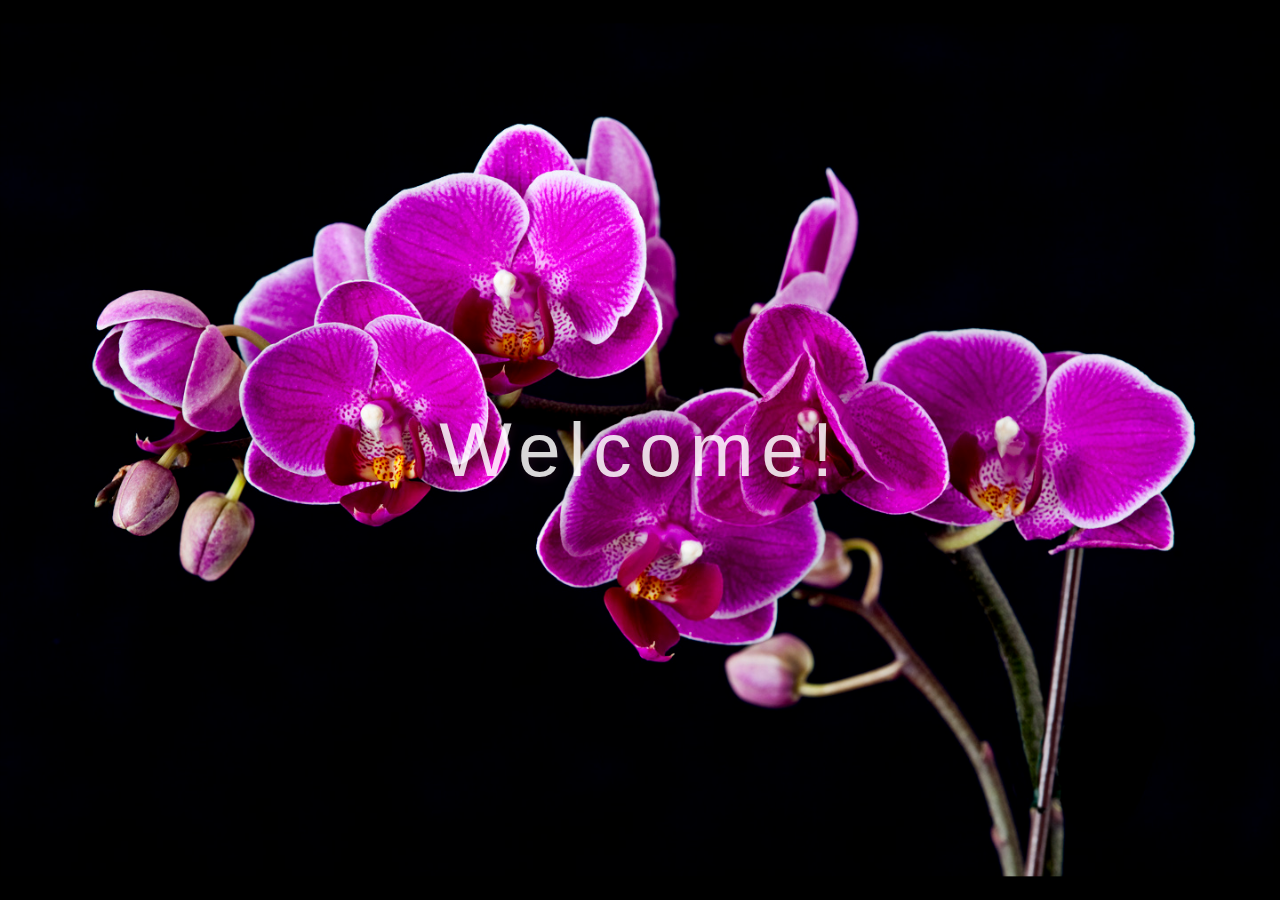
<file: index.html>
<!-- HOMEPAGE -->
<!DOCTYPE html>
<html lang="en">
    <head>
        <meta charset="UTF-8">
        <meta name="description" content="Personal website: Index of personal project's by Fiona Impert & a brief introduction to her">
        <meta name="author" content="Fiona Impert">
        <meta name="viewport" content="width=device-width, initial-scale=1.0" >
        <link rel="stylesheet" href="CSS/style.css"> 
        <title> Welcome! </title>

        
    </head>

    <body>
    
        <main>
            <div class="introScreen">
            <a href="aboutMe.html">
                <img src="Files/Flower 40.jpg" alt="A REALLY Pretty Flower" class="fullscreenImage">
                <p class="introText">Welcome!</p>
              </a>
          </div>

            
<!-- 
             <p> I am Fiona Impert</p> -->
            

        </main>    

        <script>
  // Wait 5 seconds (5000 ms) and then go to aboutMe.html
  setTimeout(function() {
    window.location.href = "aboutMe.html";
  }, 10000);
</script>
      
    </body>
</html>
</file>
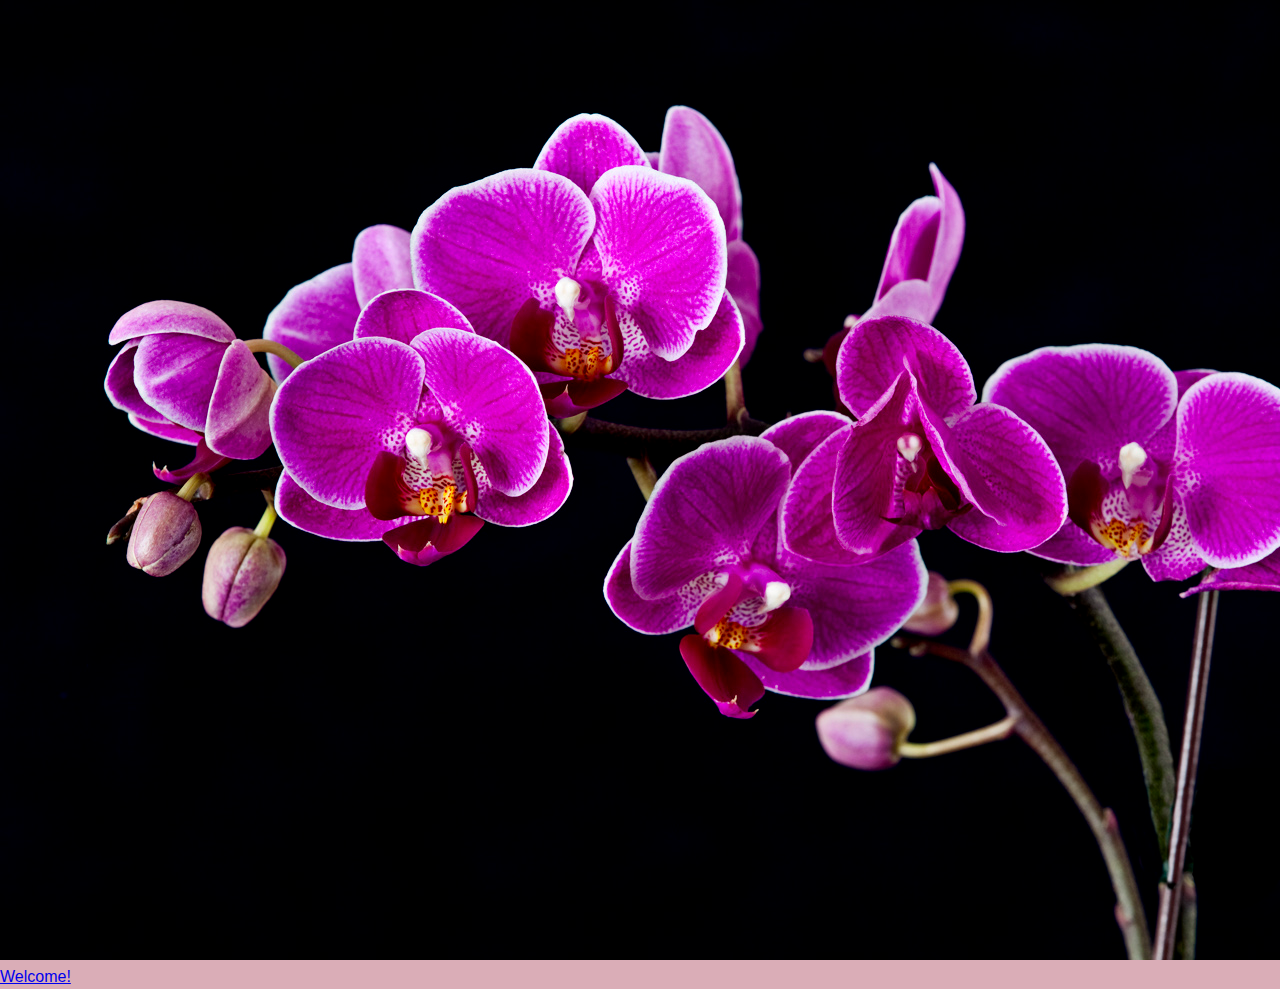
<file: docs/index.html>
<!-- HOMEPAGE -->
<!DOCTYPE html>
<html lang="en">
    <!--  TODO: To Do List for Coding
     - make website functional through footer 
     - find a fun little background / work out images
        - figure out the border :)
     - figure out spacing and coloring
     - fix that table
     - create a personal section of my web-page that's cybersecure <3 (ish) for my own use
     -->
    <head>
        <meta charset="UTF-8">
        <meta name="description" content="Personal website: Index of personal project's by Fiona Impert & a brief introduction to her">
        <meta name="author" content="Fiona Impert">
        <meta name="viewport" content="width=device-width, initial-scale=1.0" >
        <link rel="stylesheet" href="CSS/style.css"> 
        <title> Welcome! </title>

        
    </head>

    <body>
        <!--
        <header>
            <ul>
                <li> <a href="index.html">  Homepage </h2> </a> </li>
                <li> <a href="aboutMe.html"> About Me </a> </li>
                <li> <a href="projectIndex.html"> Project Index </a> </li>
                <li> <a href="resources.html"> Personal Resources </a> </li>
            </ul>
            </header> -->
        <main>
            <div class="introScreen">
  <a href="aboutMe.html">
    <img src="Files/Flower 40.jpg" alt="A REALLY Pretty Flower" class="fullscreenImage">
    <p class="introText">Welcome!</p>
  </a>
</div>

            
<!-- 
             <p> I am Fiona Impert</p> -->
            

        </main>    

        <script>
  // Wait 5 seconds (5000 ms) and then go to aboutMe.html
  setTimeout(function() {
    window.location.href = "aboutMe.html";
  }, 10000);
</script>
      
    </body>
</html>
</file>
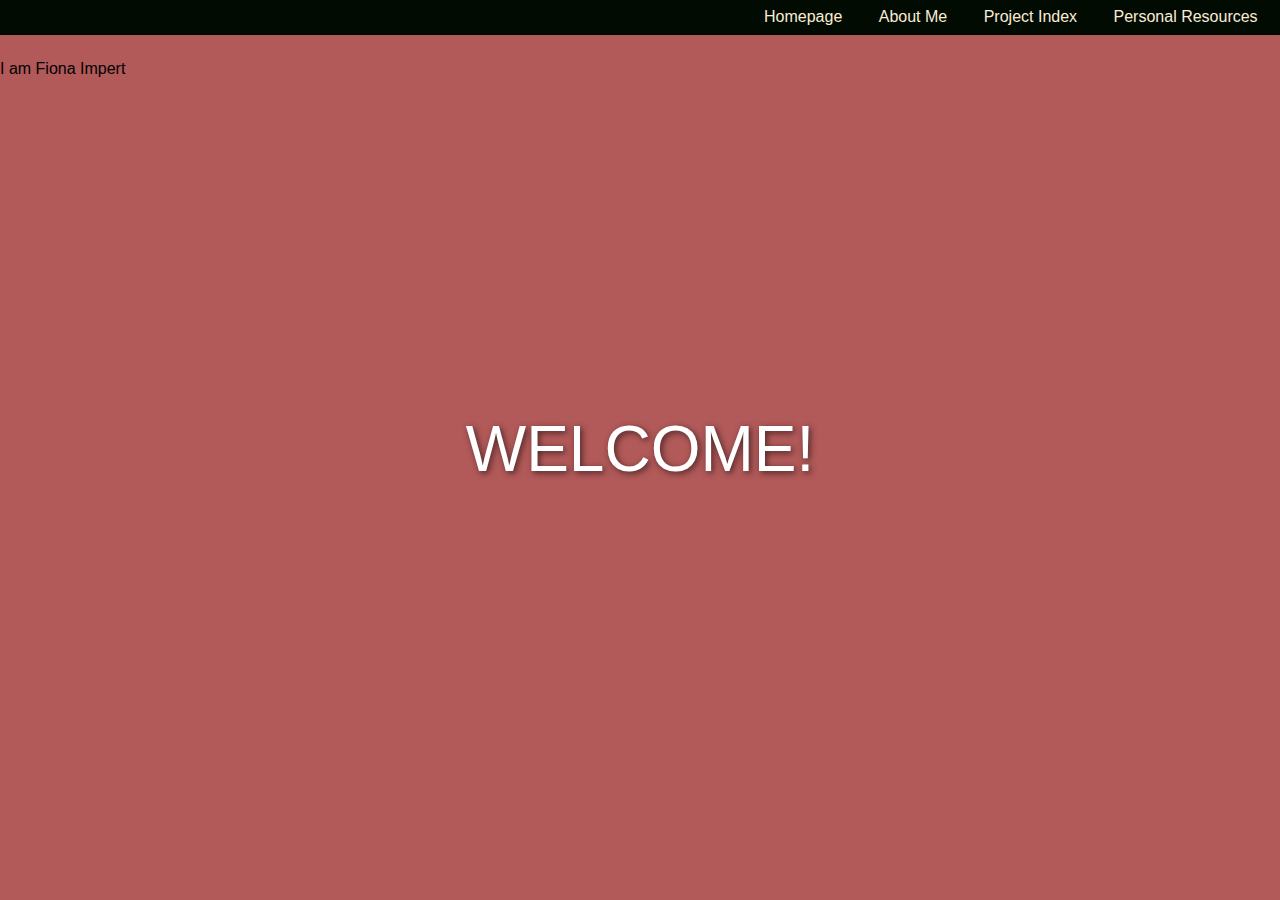
<file: FI_website/index.html>
<!-- HOMEPAGE -->
<!DOCTYPE html>
<html lang="en">
    <!--  TODO: To Do List for Coding
     - make website functional through footer 
     - find a fun little background / work out images
        - figure out the border :)
     - figure out spacing and coloring
     - fix that table
     - create a personal section of my web-page that's cybersecure <3 (ish) for my own use
     -->
    <head>
        <meta charset="UTF-8">
        <meta name="description" content="Personal website: Index of personal project's by Fiona Impert & a brief introduction to her">
        <meta name="author" content="Fiona Impert">
        <meta name="viewport" content="width=device-width, initial-scale=1.0" >
        <link rel="stylesheet" href="CSS/style.css"> 
        <title> FI's Blog </title>
    </head>

    <body>
        <header>
            <ul>
                <li> <a href="index.html">  Homepage </h2> </a> </li>
                <li> <a href="aboutMe.html"> About Me </a> </li>
                <li> <a href="projectIndex.html"> Project Index </a> </li>
                <li> <a href="resources.html"> Personal Resources </a> </li>
            </ul>
            </header>
        <main>
            <div>
                <p class="introText nowrap"> Welcome!</p>
                <br>
                <p> I am Fiona Impert</p>
            </div>

        </main>    
        <footer>

        </footer>

    </body>
</html>
</file>
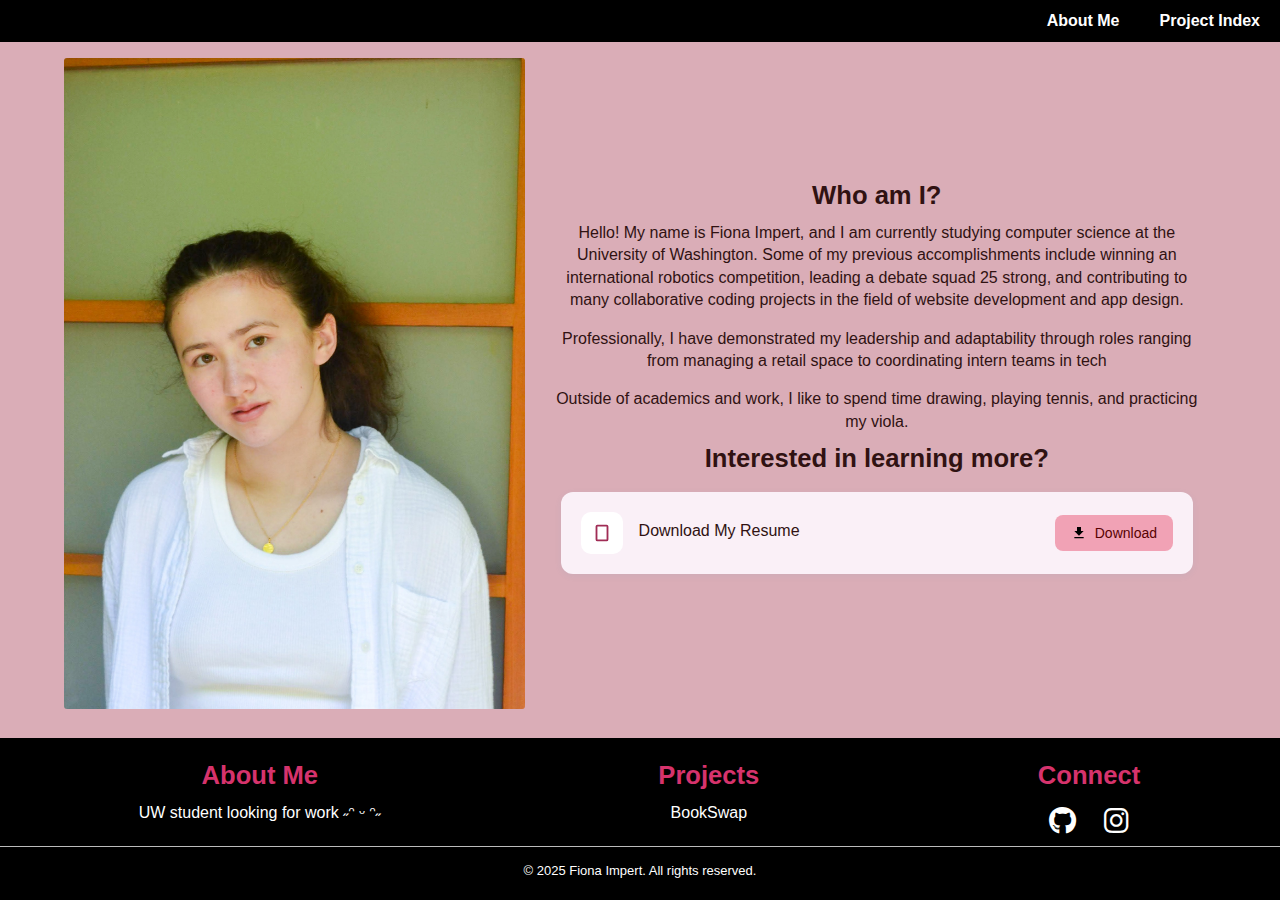
<file: aboutMe.html>
<!DOCTYPE html>
<html lang="en">
<head>
    <meta charset="UTF-8">
    <meta name="viewport" content="width=device-width, initial-scale=1.0">
    <link rel="stylesheet" href="https://cdnjs.cloudflare.com/ajax/libs/font-awesome/6.5.0/css/all.min.css">
    <link rel="stylesheet" href="CSS/style.css">
    <title> About Me! </title>
</head>
<body>
    <!-- Header -->
    <header class="site-header">
        <ul class="header-nav">
            <li><a href="aboutMe.html">About Me</a></li>
            <li><a href="projectIndex.html">Project Index</a></li>
        </ul>
    </header>

    <main>
        <article>
            <section>
                   <div class="float"> <img src="Files/Headshot.JPG" alt="this is what I look like">
                    <div class="text-content"> 
                      <!-- <div class="image textLeft"> test </div>  -->
                        <h3> Who am I?</h3>
                        <p> Hello! My name is Fiona Impert, and I am currently studying computer science at the University of Washington. Some of my previous accomplishments include winning an international robotics competition, leading a debate squad 25 strong, and contributing to many collaborative coding projects in the field of website development and app design. </p>
                        <p> Professionally, I have demonstrated my leadership and adaptability through roles ranging from managing a retail space to coordinating intern teams in tech </p>   
                        <p> Outside of academics and work, I like to spend time drawing, playing tennis, and practicing my viola. </p>
                        <h3> Interested in learning more? </h3>
                        
                                
                        <!-- adapted from #3 - Modern Download Button - https://www.subframe.com/tips/css-download-button-examples -->
                       <div class="material-item">
                                <div class="material-info">
                                    <div class="material-icon">
                                        <svg xmlns="http://www.w3.org/2000/svg" viewBox="0 0 24 24">
                                            <path d="M17,19H7V5H17M17,3H7A2,2 0 0,0 5,5V19A2,2 0 0,0 7,21H17A2,2 0 0,0 19,19V5A2,2 0 0,0 17,3Z"/>
                                        </svg>
                                    </div>
                                    <div class="material-details">
                                        <h3>Download My Resume </h3>
                                    </div>
                                </div>
                                  <button class="download-btn" data-file="Files/Resume_Tech.docx" data-download="Fiona_Resume.docx">
                                    <svg class="download-icon" xmlns="http://www.w3.org/2000/svg" viewBox="0 0 24 24">
                                        <path d="M5,20H19V18H5M19,9H15V3H9V9H5L12,16L19,9Z"/>
                                    </svg>
                                    <svg class="checkmark" xmlns="http://www.w3.org/2000/svg" viewBox="0 0 24 24">
                                        <path d="M21,7L9,19L3.5,13.5L4.91,12.09L9,16.17L19.59,5.59L21,7Z"/>
                                    </svg>
                                    <span>Download</span>
                                </button>

                            </div>
                
                        <div class="notification">
                            <svg xmlns="http://www.w3.org/2000/svg" viewBox="0 0 24 24">
                                <path d="M21,7L9,19L3.5,13.5L4.91,12.09L9,16.17L19.59,5.59L21,7Z"/>
                            </svg>
                            <span class="notification-text">Resume downloaded successfully</span>
                        </div>
                         <!-- adapted from #3 - Modern Download Button - https://www.subframe.com/tips/css-download-button-examples -->
                        
            </section>
        </article>
    </main>
        <button id="back-to-top" title="Back to Top">&#8679;</button>

    
    <script>
      document.querySelectorAll(".download-btn").forEach(btn => {
          btn.addEventListener("click", function() {
              // Animate button
              this.classList.add("success");
              
              // Trigger download
              const file = this.dataset.file;
              const downloadName = this.dataset.download;
              const link = document.createElement("a");
              link.href = file;
              link.download = downloadName;
              document.body.appendChild(link);
              link.click();
              document.body.removeChild(link);
              
              // Show notification
              const notification = document.querySelector(".notification");
              const notificationText = document.querySelector(".notification-text");
              notificationText.textContent = "Resume downloaded successfully";
              notification.classList.add("show");

              // Reset button
              setTimeout(() => this.classList.remove("success"), 2000);
              setTimeout(() => notification.classList.remove("show"), 3000);
          });
      });



        document.addEventListener("DOMContentLoaded", () => {
        const button = document.getElementById("back-to-top");

        // Show button after scrolling
        window.addEventListener("scroll", () => {
        if (window.scrollY > 200) {
            button.style.display = "flex";
        } else {
            button.style.display = "none";
        }
        });

        // Scroll to top
        button.addEventListener("click", () => {
            window.scrollTo({ top: 0, behavior: "smooth" });
         });
        });
    </script>

<footer class="site-footer">
  <div class="footer-desktop">
    <div class="about-section">
      <h3>About Me</h3>
      <p> UW student looking for work ˶ᵔ ᵕ ᵔ˶ </p>
    </div>

    <div class="projects-section">
      <h3>Projects</h3>
        <ul>
            <li> <a href="https://github.com/Eesha-Jain/book-swap"> BookSwap </a></li>
        </ul>

    </div>

    <div class="connect-section">
      <h3>Connect</h3>
      <div class="social-icons">
        <a href="https://github.com/fimpert" target="_blank" aria-label="GitHub">
          <i class="fab fa-github"></i>
        </a>
        <a href="https://instagram.com/fionaimpert" target="_blank" aria-label="Instagram">
          <i class="fab fa-instagram"></i>
        </a>
      <!--    <a href="https://linkedin.com/in/yourusername" target="_blank" aria-label="LinkedIn">
          <i class="fab fa-linkedin"></i> -->
        </a>
      </div>
    </div>
  </div>

  <!-- Mobile-only footer -->
  <div class="footer-mobile">
    <div class="connect-section">
      <h3>Connect</h3>
      <div class="social-icons">
        <a href="https://github.com/fimpert" target="_blank" aria-label="GitHub">
          <i class="fab fa-github"></i>
        </a>
        <a href="https://instagram.com/fionaimpert" target="_blank" aria-label="Instagram">
          <i class="fab fa-instagram"></i>
        </a>
    <!--   <a href="https://linkedin.com/in/yourusername" target="_blank" aria-label="LinkedIn">
          <i class="fab fa-linkedin"></i> -->
        </a>
      </div>
    </div>
  </div>

  <div class="footer-bottom">
    <p>&copy; 2025 Fiona Impert. All rights reserved.</p>
  </div>
</footer>

</body>
</html>
</file>
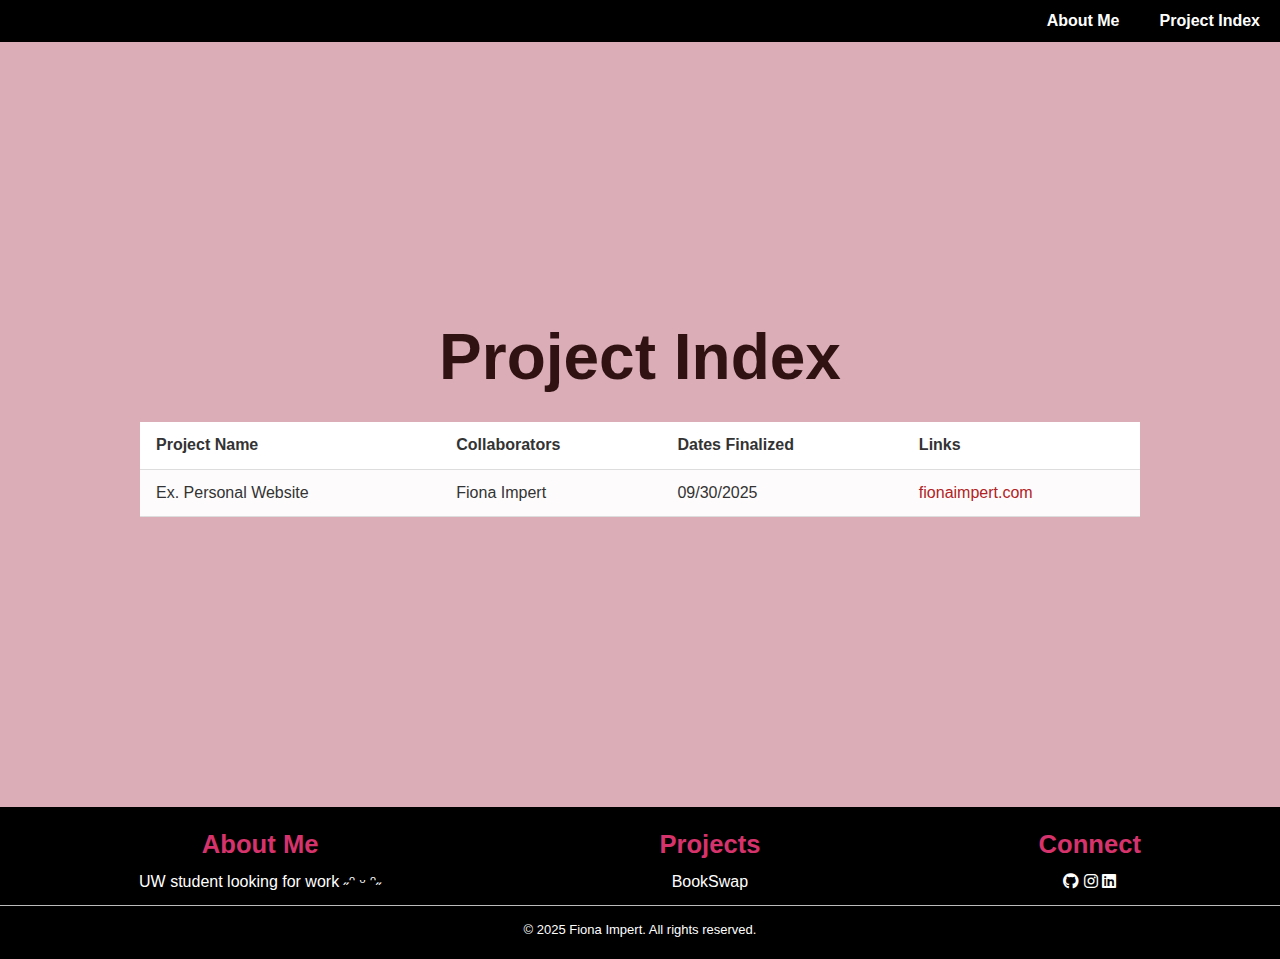
<file: projectIndex.html>
<!DOCTYPE html>
<html lang="en">
<head>
    <meta charset="UTF-8">
    <meta name="viewport" content="width=device-width, initial-scale=1.0">
    <link rel="stylesheet" href="https://cdnjs.cloudflare.com/ajax/libs/font-awesome/6.5.0/css/all.min.css">
    <link rel="stylesheet" href="CSS/style.css">
    <title> Project Index </title>
</head>
<body>
     <!-- Header -->
    <header class="site-header">
        <ul class="header-nav">
            <li><a href="aboutMe.html">About Me</a></li>
            <li><a href="projectIndex.html">Project Index</a></li>
        </ul>
    </header>


    <main class="project-index flex-center padding-lg">
        <table>
            <caption class="text-center"><h2>Project Index</h2></caption>
            <thead> 
                <tr>
                    <th>Project Name</th>
                    <th>Collaborators</th>
                    <th>Dates Finalized</th>
                    <th>Links</th>
                </tr>
            </thead>
            <tbody>
                <tr>
                    <td> Ex. Personal Website</td>
                    <td>Fiona Impert</td>
                    <td>09/30/2025</td>
                    <td><a href="index.html" target="_blank"> fionaimpert.com </a></td>
                </tr>
            </tbody>
        </table>
    </main>
         <button id="back-to-top" title="Back to Top">&#8679;</button>

    <script>
    document.addEventListener("DOMContentLoaded", () => {
      const button = document.getElementById("back-to-top");

      // show/hide button on scroll
      window.addEventListener("scroll", () => {
        if (window.scrollY > 20) {
          button.style.display = "flex";  
        } else {
          button.style.display = "none";  
        }
      });

      button.addEventListener("click", () => {
        window.scrollTo({ top: 0, behavior: "smooth" });
      });
    });
    </script>


    <footer class="site-footer">
        <div class="footer-desktop">
            <div class="about-section">
            <h3>About Me</h3>
            <p> UW student looking for work ˶ᵔ ᵕ ᵔ˶ </p>
            </div>

            <div class="projects-section">
            <h3>Projects</h3>
                <ul>
                    <li> <a href="https://github.com/Eesha-Jain/book-swap"> BookSwap </a></li>
                </ul>

            </div>

            <div class="connect-section">
            <h3>Connect</h3>
            <div cslass="social-icons">
                <a href="https://github.com/fimpert" target="_blank" aria-label="GitHub">
                <i class="fab fa-github"></i>
                </a>
                <a href="https://instagram.com/fionaimpert" target="_blank" aria-label="Instagram">
                <i class="fab fa-instagram"></i>
                </a>
                <a href="https://www.linkedin.com/in/fiona-impert-651074389/" target="_blank" aria-label="LinkedIn">
                <i class="fab fa-linkedin"></i>
                </a>
            </div>
            </div>
        </div>

        <!-- Mobile-only footer -->
        <div class="footer-mobile">
            <div class="connect-section">
            <h3>Connect</h3>
            <div class="social-icons">
                <a href="https://github.com/fimpert" target="_blank" aria-label="GitHub">
                <i class="fab fa-github"></i>
                </a>
                <a href="https://instagram.com/fionaimpert" target="_blank" aria-label="Instagram">
                <i class="fab fa-instagram"></i>
                </a>
                <a href="https://www.linkedin.com/in/fiona-impert-651074389/" target="_blank" aria-label="LinkedIn">
                <i class="fab fa-linkedin"></i>
                </a>
            </div>
            </div>
        </div>

        <div class="footer-bottom">
            <p>&copy; 2025 Fiona Impert. All rights reserved.</p>
        </div>
    </footer>

</body>
</html>
</file>
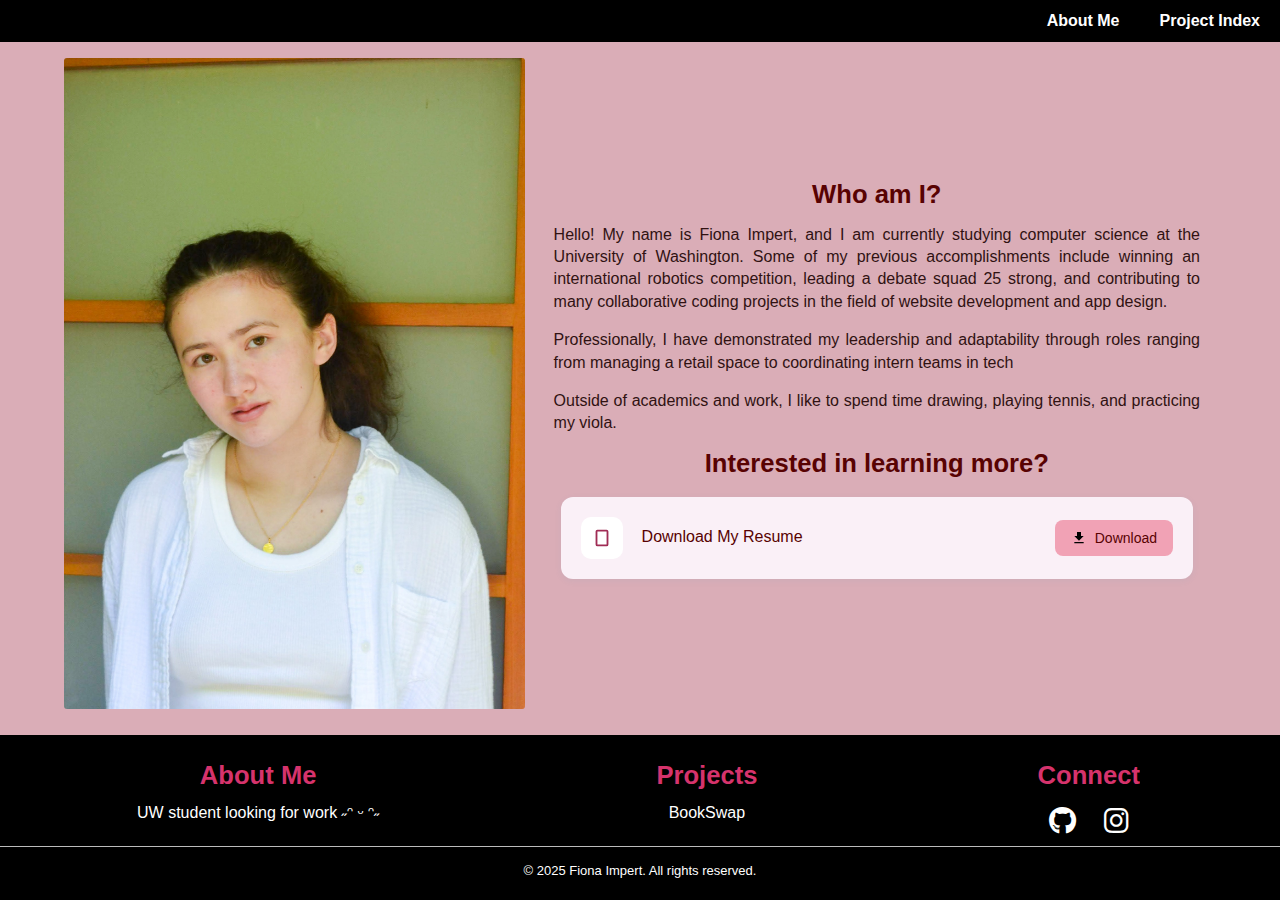
<file: docs/aboutMe.html>
<!DOCTYPE html>
<html lang="en">
<head>
    <meta charset="UTF-8">
    <meta name="viewport" content="width=device-width, initial-scale=1.0">
    <link rel="stylesheet" href="https://cdnjs.cloudflare.com/ajax/libs/font-awesome/6.5.0/css/all.min.css">
    <link rel="stylesheet" href="CSS/style.css">
    <title> About Me! </title>
</head>
<body>
    <!-- Header -->
    <header class="site-header">
        <ul class="header-nav">
            <li><a href="aboutMe.html">About Me</a></li>
            <li><a href="projectIndex.html">Project Index</a></li>
        </ul>
    </header>

    <main>
        <article>
            <section>
                   <div class="float"> <img src="Files/Headshot.JPG" alt="this is what I look like"> </image>
                    <div class="text-content"> 
                      <!-- <div class="image textLeft"> test </div>  -->
                        <h3> Who am I?</h3>
                        <p> Hello! My name is Fiona Impert, and I am currently studying computer science at the University of Washington. Some of my previous accomplishments include winning an international robotics competition, leading a debate squad 25 strong, and contributing to many collaborative coding projects in the field of website development and app design. </p>
                        <p> Professionally, I have demonstrated my leadership and adaptability through roles ranging from managing a retail space to coordinating intern teams in tech </p>   
                        <p> Outside of academics and work, I like to spend time drawing, playing tennis, and practicing my viola. </p>
                        <h3> Interested in learning more? </h3>
                        
                                
                        <!-- adapted from #3 - Modern Download Button - https://www.subframe.com/tips/css-download-button-examples -->
                       <div class="material-item">
                                <div class="material-info">
                                    <div class="material-icon">
                                        <svg xmlns="http://www.w3.org/2000/svg" viewBox="0 0 24 24">
                                            <path d="M17,19H7V5H17M17,3H7A2,2 0 0,0 5,5V19A2,2 0 0,0 7,21H17A2,2 0 0,0 19,19V5A2,2 0 0,0 17,3Z"/>
                                        </svg>
                                    </div>
                                    <div class="material-details">
                                        <h3>Download My Resume </h3>
                                    </div>
                                </div>
                                  <button class="download-btn" data-file="Files/Resume_Tech.docx" data-download="Fiona_Resume.docx">
                                    <svg class="download-icon" xmlns="http://www.w3.org/2000/svg" viewBox="0 0 24 24">
                                        <path d="M5,20H19V18H5M19,9H15V3H9V9H5L12,16L19,9Z"/>
                                    </svg>
                                    <svg class="checkmark" xmlns="http://www.w3.org/2000/svg" viewBox="0 0 24 24">
                                        <path d="M21,7L9,19L3.5,13.5L4.91,12.09L9,16.17L19.59,5.59L21,7Z"/>
                                    </svg>
                                    <span>Download</span>
                                </button>

                            </div>
                
                        <div class="notification">
                            <svg xmlns="http://www.w3.org/2000/svg" viewBox="0 0 24 24">
                                <path d="M21,7L9,19L3.5,13.5L4.91,12.09L9,16.17L19.59,5.59L21,7Z"/>
                            </svg>
                            <span class="notification-text">Resume downloaded successfully</span>
                        </div>
                         <!-- adapted from #3 - Modern Download Button - https://www.subframe.com/tips/css-download-button-examples -->
                        
            </section>
        </article>
    </main>

     <button id="back-to-top" title="Back to Top">&#8679;</button>

    
    <script>
      document.querySelectorAll(".download-btn").forEach(btn => {
          btn.addEventListener("click", function() {
              // Animate button
              this.classList.add("success");
              
              // Trigger download
              const file = this.dataset.file;
              const downloadName = this.dataset.download;
              const link = document.createElement("a");
              link.href = file;
              link.download = downloadName;
              document.body.appendChild(link);
              link.click();
              document.body.removeChild(link);
              
              // Show notification
              const notification = document.querySelector(".notification");
              const notificationText = document.querySelector(".notification-text");
              notificationText.textContent = "Resume downloaded successfully";
              notification.classList.add("show");

              // Reset button
              setTimeout(() => this.classList.remove("success"), 2000);
              setTimeout(() => notification.classList.remove("show"), 3000);
          });
      });



        document.addEventListener("DOMContentLoaded", () => {
        const button = document.getElementById("back-to-top");

        // Show button after scrolling
        window.addEventListener("scroll", () => {
        if (window.scrollY > 200) {
            button.style.display = "flex";
        } else {
            button.style.display = "none";
        }
        });

        // Scroll to top
        button.addEventListener("click", () => {
            window.scrollTo({ top: 0, behavior: "smooth" });
         });
        });
    </script>

<footer class="site-footer">
  <div class="footer-desktop">
    <div class="about-section">
      <h3>About Me</h3>
      <p> UW student looking for work ˶ᵔ ᵕ ᵔ˶ </p>
    </div>

    <div class="projects-section">
      <h3>Projects</h3>
        <ul>
            <li> <a href="https://github.com/Eesha-Jain/book-swap"> BookSwap </a></li>
        </ul>

    </div>

    <div class="connect-section">
      <h3>Connect</h3>
      <div class="social-icons">
        <a href="https://github.com/fimpert" target="_blank" aria-label="GitHub">
          <i class="fab fa-github"></i>
        </a>
        <a href="https://instagram.com/fionaimpert" target="_blank" aria-label="Instagram">
          <i class="fab fa-instagram"></i>
        </a>
      <!--    <a href="https://linkedin.com/in/yourusername" target="_blank" aria-label="LinkedIn">
          <i class="fab fa-linkedin"></i> -->
        </a>
      </div>
    </div>
  </div>

  <!-- Mobile-only footer -->
  <div class="footer-mobile">
    <div class="connect-section">
      <h3>Connect</h3>
      <div class="social-icons">
        <a href="https://github.com/fimpert" target="_blank" aria-label="GitHub">
          <i class="fab fa-github"></i>
        </a>
        <a href="https://instagram.com/fionaimpert" target="_blank" aria-label="Instagram">
          <i class="fab fa-instagram"></i>
        </a>
    <!--   <a href="https://linkedin.com/in/yourusername" target="_blank" aria-label="LinkedIn">
          <i class="fab fa-linkedin"></i> -->
        </a>
      </div>
    </div>
  </div>

  <div class="footer-bottom">
    <p>&copy; 2025 Fiona Impert. All rights reserved.</p>
  </div>
</footer>

</body>
</html>
</file>
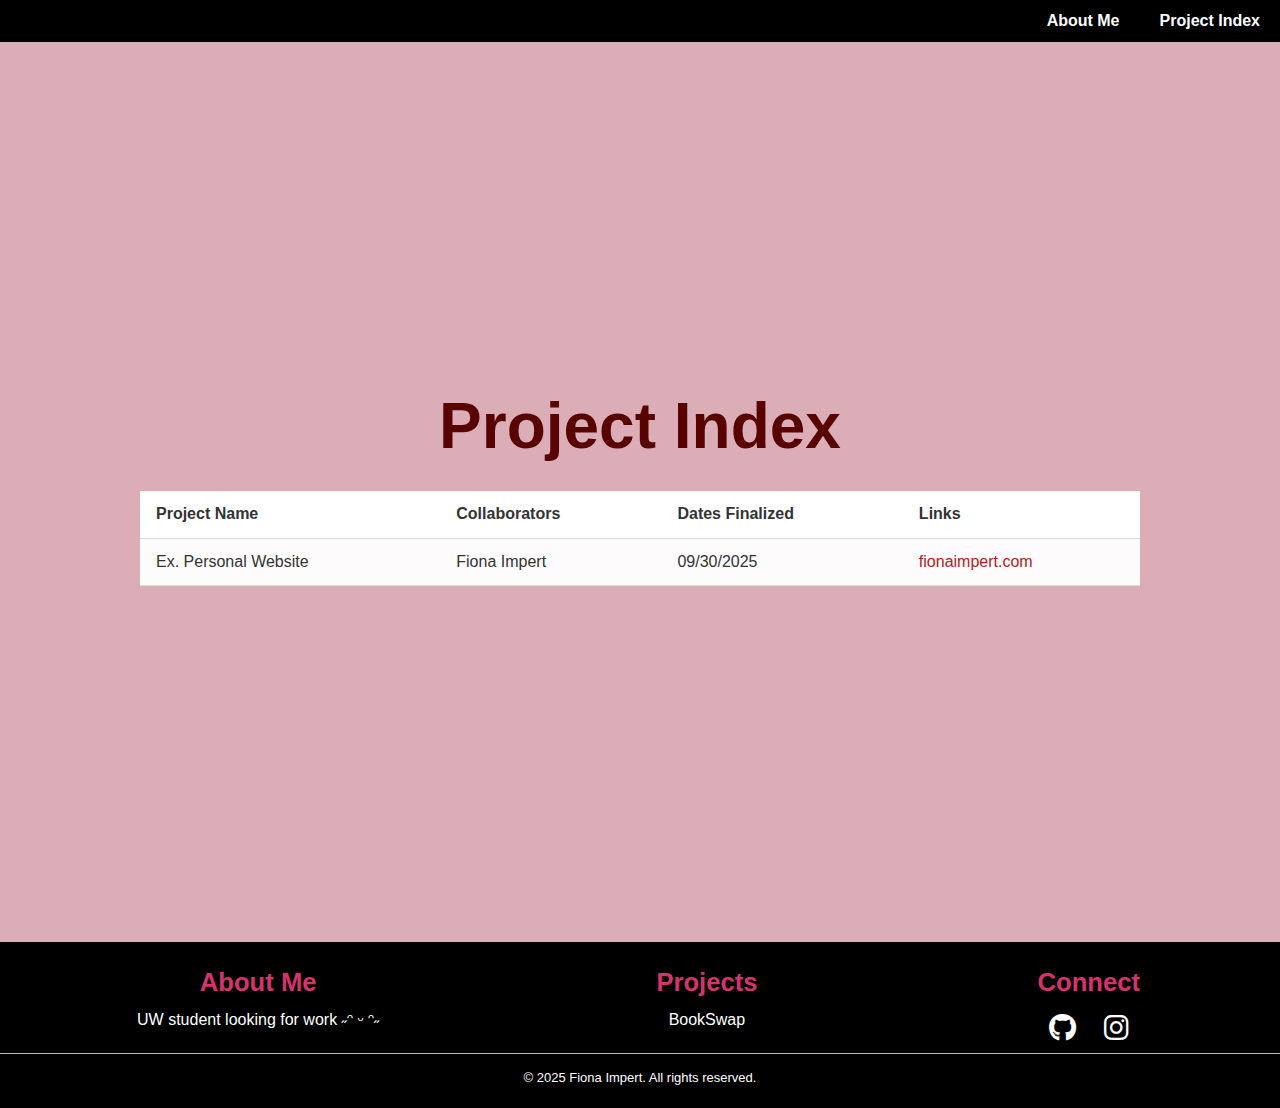
<file: docs/projectIndex.html>
<!DOCTYPE html>
<html lang="en">
<head>
    <meta charset="UTF-8">
    <meta name="viewport" content="width=device-width, initial-scale=1.0">
    <link rel="stylesheet" href="https://cdnjs.cloudflare.com/ajax/libs/font-awesome/6.5.0/css/all.min.css">
    <link rel="stylesheet" href="CSS/style.css">
    <title> Project Index </title>
</head>
<body>
     <!-- Header -->
    <header class="site-header">
        <ul class="header-nav">
            <li><a href="aboutMe.html">About Me</a></li>
            <li><a href="projectIndex.html">Project Index</a></li>
        </ul>
    </header>


    <main class="project-index flex-center padding-lg">
        <table class=" table-responsive">
            <caption class="text-center"><h2>Project Index</h2></caption>
            <thead> 
                <tr>
                    <th>Project Name</th>
                    <th>Collaborators</th>
                    <th>Dates Finalized</th>
                    <th>Links</th>
                </tr>
            </thead>
            <tbody>
                <tr>
                    <td> Ex. Personal Website</td>
                    <td>Fiona Impert</td>
                    <td>09/30/2025</td>
                    <td><a href="index.html" target="_blank"> fionaimpert.com </a></td>
                </tr>
            </tbody>
        </table>
    </main>

    <footer class="site-footer">
        <div class="footer-desktop">
            <div class="about-section">
            <h3>About Me</h3>
            <p> UW student looking for work ˶ᵔ ᵕ ᵔ˶ </p>
            </div>

            <div class="projects-section">
            <h3>Projects</h3>
                <ul>
                    <li> <a href="https://github.com/Eesha-Jain/book-swap"> BookSwap </a></li>
                </ul>

            </div>

            <div class="connect-section">
            <h3>Connect</h3>
            <div class="social-icons">
                <a href="https://github.com/fimpert" target="_blank" aria-label="GitHub">
                <i class="fab fa-github"></i>
                </a>
                <a href="https://instagram.com/fionaimpert" target="_blank" aria-label="Instagram">
                <i class="fab fa-instagram"></i>
                </a>
            <!--    <a href="https://linkedin.com/in/yourusername" target="_blank" aria-label="LinkedIn">
                <i class="fab fa-linkedin"></i> -->
                </a>
            </div>
            </div>
        </div>

        <!-- Mobile-only footer -->
        <div class="footer-mobile">
            <div class="connect-section">
            <h3>Connect</h3>
            <div class="social-icons">
                <a href="https://github.com/fimpert" target="_blank" aria-label="GitHub">
                <i class="fab fa-github"></i>
                </a>
                <a href="https://instagram.com/fionaimpert" target="_blank" aria-label="Instagram">
                <i class="fab fa-instagram"></i>
                </a>
            <!--   <a href="https://linkedin.com/in/yourusername" target="_blank" aria-label="LinkedIn">
                <i class="fab fa-linkedin"></i> -->
                </a>
            </div>
            </div>
        </div>

        <div class="footer-bottom">
            <p>&copy; 2025 Fiona Impert. All rights reserved.</p>
        </div>
    </footer>

</body>
</html>
</file>
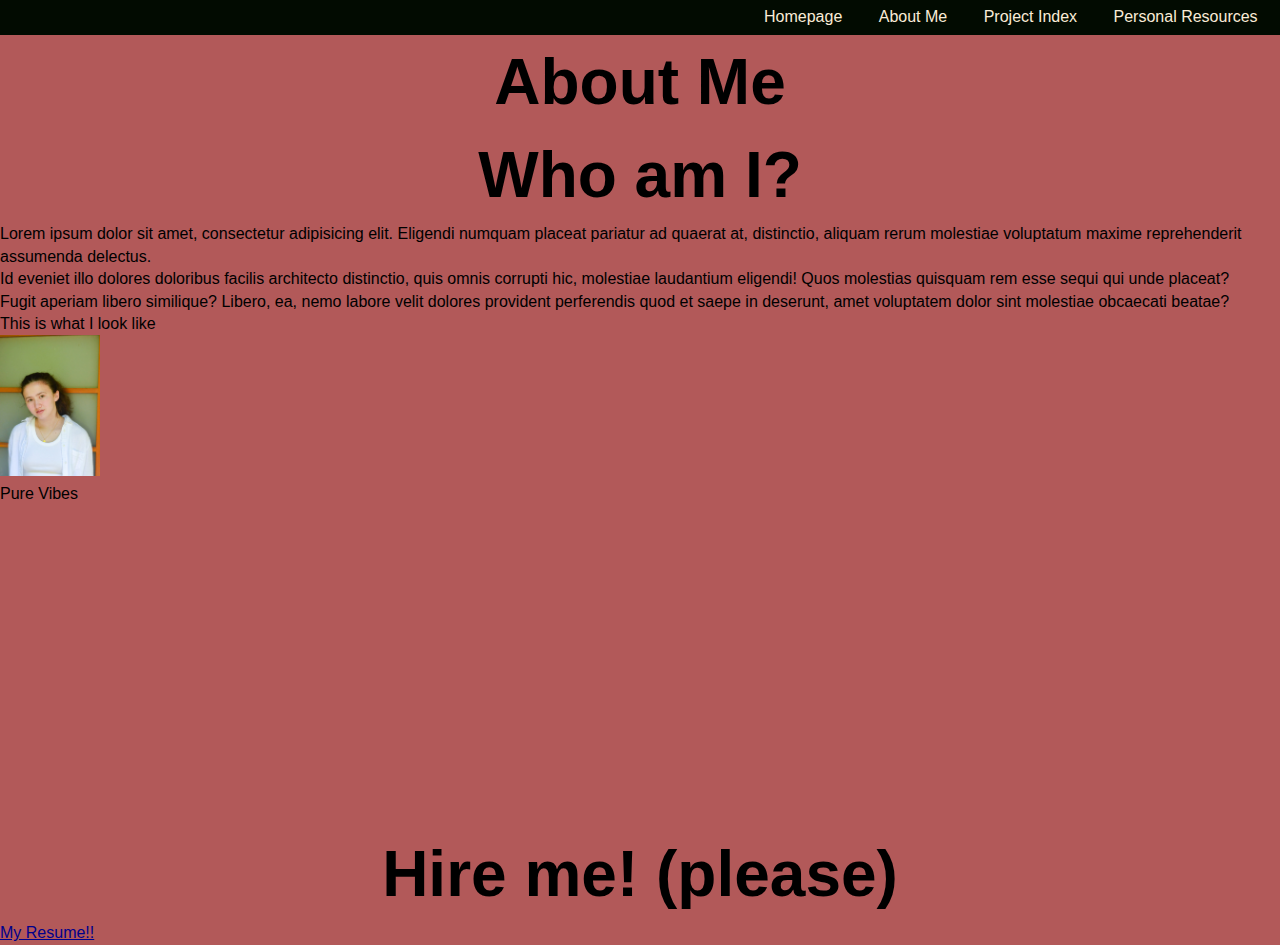
<file: FI_website/aboutMe.html>
<!DOCTYPE html>
<html lang="en">
<head>
    <meta charset="UTF-8">
    <meta name="viewport" content="width=device-width, initial-scale=1.0">
    <link rel="stylesheet" href="CSS/style.css">
    <title> About FI!</title>
</head>
<body>
    <header>
            <ul>
                <li> <a href="index.html">  Homepage </h2> </a> </li>
                <li> <a href="aboutMe.html"> About Me </a> </li>
                <li> <a href="projectIndex.html"> Project Index </a> </li>
                <li> <a href="resources.html"> Personal Resources </a> </li>
            </ul>
            </header>
    <p> <h2> About Me </h2> </p>
        <!-- introductary articles about my life-->
        <article>
            <section>
                <h3> Who am I?</h3>
                    <p>Lorem ipsum dolor sit amet, consectetur adipisicing elit. Eligendi numquam placeat pariatur ad quaerat at, distinctio, aliquam rerum molestiae voluptatum maxime reprehenderit assumenda delectus.</p>
                    <p>Id eveniet illo dolores doloribus facilis architecto distinctio, quis omnis corrupti hic, molestiae laudantium eligendi! Quos molestias quisquam rem esse sequi qui unde placeat?</p>
                    <p>Fugit aperiam libero similique? Libero, ea, nemo labore velit dolores provident perferendis quod et saepe in deserunt, amet voluptatem dolor sint molestiae obcaecati beatae?</p>
                    <p> This is what I look like
                    <div class="image">
                        <a href="https://tse4.mm.bing.net/th/id/OIP.AvUMw0Rf1IVAc3XJXm2sogHaD7?r=0&pid=Api" target="_blank"> 
                            <image src="Files/Headshot.JPG" alt="this is what I look like" width="100"> </image>
                            </a>
                            </p>
                           </section>
                    </div>
                    <p> Pure Vibes <br>
                        <iframe width="560" height="315" src="https://www.youtube.com/embed/YbV1BAp5hdM?si=GWg78n1dmAu5H1E-" title="YouTube video player" frameborder="0" allow="accelerometer; autoplay; clipboard-write; encrypted-media; gyroscope; picture-in-picture; web-share" referrerpolicy="strict-origin-when-cross-origin" allowfullscreen></iframe>
                    </p>
            <section>
                <h3> Hire me! (please) </h3>
                <a href="Files/Resume - Fiona Impert.docx"> My Resume!! </a>
            </section>
        </article>
</body>
</html>
</file>
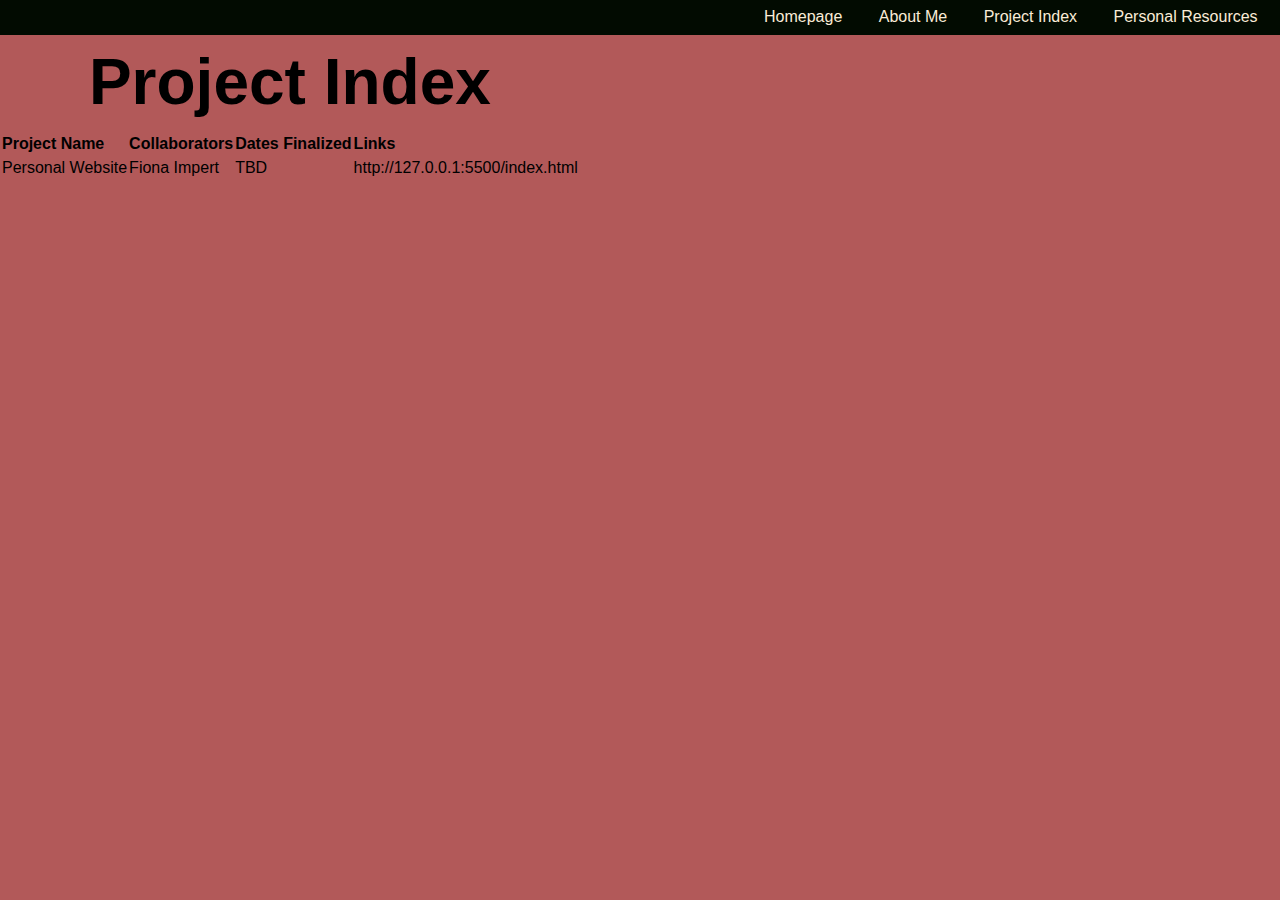
<file: FI_website/projectIndex.html>
<!DOCTYPE html>
<html lang="en">
<head>
    <meta charset="UTF-8">
    <meta name="viewport" content="width=device-width, initial-scale=1.0">
    <link rel="stylesheet" href="CSS/style.css">
    <title> FI's Project Index </title>
</head>
<body>
    <header>
            <ul>
                <li> <a href="index.html">  Homepage </h2> </a> </li>
                <li> <a href="aboutMe.html"> About Me </a> </li>
                <li> <a href="projectIndex.html"> Project Index </a> </li>
                <li> <a href="resources.html"> Personal Resources </a> </li>
            </ul>
            </header>
    <main>
        <table>
            <thead> 
            <caption> <h2> Project Index </h2> </caption>
                <tr>
                    <th> Project Name </th>
                    <th> Collaborators </th>
                    <th> Dates Finalized </th>
                    <th> Links </th>
                  </tr>
            </thead>
            <tbody>
                <tr>
                    <td> Personal Website </td>
                    <td> Fiona Impert </td>
                    <td> TBD </td>
                    <td> http://127.0.0.1:5500/index.html </td>
                </tr>
            </tbody>
        </table>
    </main>
    <footer>

    </footer> 
</body>
</html>
</file>
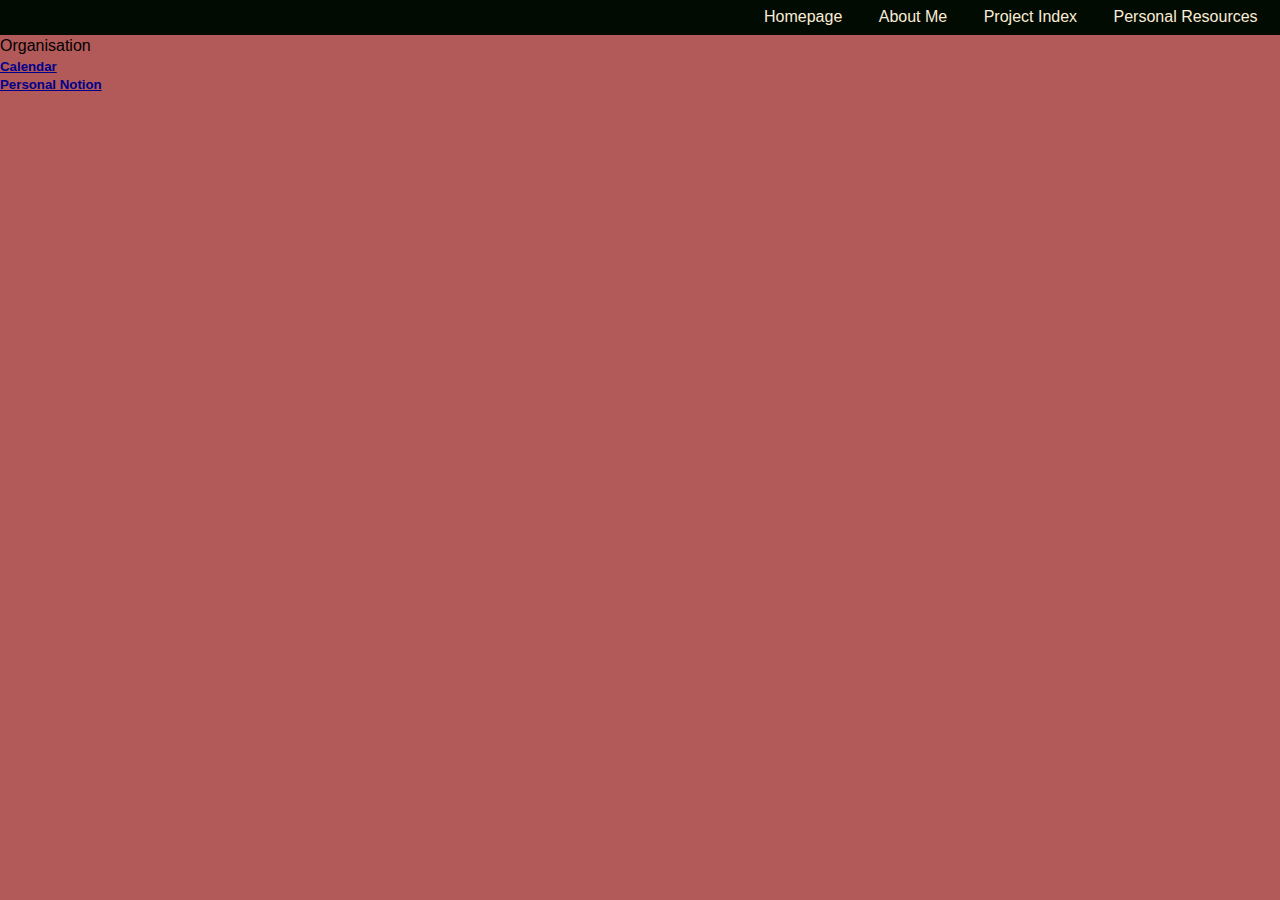
<file: FI_website/resources.html>
<!DOCTYPE html>
<html lang="en">
    <head>
        <meta charset="UTF-8">
        <meta name="viewport" content="width=device-width, initial-scale=1.0">
        <link rel="stylesheet" href="CSS/style.css">
        <title> FI's Personal Resources </title>
    </head>
    <body>
        <header>
            <ul>
                <li> <a href="index.html">  Homepage </h2> </a> </li>
                <li> <a href="aboutMe.html"> About Me </a> </li>
                <li> <a href="projectIndex.html"> Project Index </a> </li>
                <li> <a href="resources.html"> Personal Resources </a> </li>
            </ul>
        </header>
        <main>
             <section> Organisation </section>
                <a href="https://calendar.google.com/calendar/u/0/r" target="_blank"> <h5> Calendar </h5></a>
                <a href="https://www.notion.so/Home-cb645ab0334e49409c9d487413b488c0?source=copy_link" target="_blank"> <h5> Personal Notion </h5></a>

        </main>
        <footer>

        </footer>
    </body>

</html>
</file>
<file: CSS/style.css>
/* Root - Colors */
/* Adapted from #3 - Modern Download Button - https://www.subframe.com/tips/css-download-button-examples*/
:root {
    --primary-color: #f1a2b5;
    --secondary-color: #d286a2;
    --accent-color: #a02c55;
    --text-color: #580202;
    --light-color: #f8f9fa;
    --success-color: #89c2a8;
    --hover-color: #af466e;
    --panel-color: #faf0f7;
    --shadow-color: rgba(160, 44, 110, 0.15);
}

/* beginning style reset` */
* {
    padding: 0;
    margin: 0;
    box-sizing: border-box;
    font-family: 'Inter', -apple-system, BlinkMacSystemFont, 'Segoe UI', Roboto, Oxygen, Ubuntu, Cantarell, sans-serif;
}

/* end style reset */

.float{
    width: 90vw;
    max-width: 90%;
    max-height: 85%;
    height: auto;
    display: flex;
    flex-direction: row;
    margin: 1rem auto;
    align-items: center;
    gap: .8rem;
 
}

.float img {
    width: 40%;
    object-fit: cover;
    align-self: center;
    border-radius: 3px;
}

.float p {
    margin-top: 0.5rem 0;
    word-wrap: break-word;
    flex: 1;
    padding: .5rem;
    font-size: clamp(1em, 1vw, 1.2rem);
    white-space: normal;
    display: block;
} 

.text-content {
  flex: 1;             
  display: block;  
  overflow: visible;
  white-space: normal;
  margin: .5rem;   
}

@media (max-width: 768px) {
  .float {
    flex-direction: column;   
    width: 90vw;       
  }

  .float img {
    width: 100%;             
    height: auto;          
  }

  .float p {
    font-size: clamp(.9rem, 2vw, 1.1rem);
    margin: 1rem .3rem 0 .3rem;       
  }
}

/* begin flex utilities */
.flex-center {
    display: flex;
    justify-content: center;
    align-items: center;
}

.flex-column {
    display: flex;
    flex-direction: column;
    justify-content: center;
    align-items: center;
}
/* end flex utilities */

/* begin tables */
.table {
    width: 100%;
    border-collapse: collapse;
    margin: 20px 0;
    text-align: center;
}

.table th, .table td {
    padding: 12px 15px;
    border: 1px solid rgba(255,255,255,0.2);
}

.table th {
    background-color: rgba(255,255,255,0.1);
    font-weight: 600;
}

.table tr:nth-child(even) {
    background-color: rgba(255,255,255,0.05);
}
/* end tables */

/* start header */
.site-header {
    width: 100%;
    background-color: black;
    position: sticky; 
    top: 0;
    z-index: 1000;
    padding: 10px 0;
}

.header-nav {
    display: flex;
    justify-content: right;
    list-style: none;
    margin: 0;
    padding: 0;
}

.header-nav li {
    margin: 0 20px;
}

.header-nav a {
    color: white;
    font-weight: 600;
    font-size: 16px;
    transition: all 0.3s ease;
}

/* Hover and click (active) state */
.header-nav a:hover,
.header-nav a:active {
    color: #d6336c; 
    transform: scale(1.1); 
}

/* beginning utility classes */

.offscreen {
    position: absolute;
    left: -99999px;
}

.padding-lg { 
  padding: 40px 20px; 
}

.text-light { 
  color: hsl(67%, 68%, 69%);; 
}

/* end utility classes */
html {
    scroll-behavior: smooth;
    background-color: #daadb7;
    color: #301212;
    text-align: left;
    line-height: 1.4;
}

/* ensures footer works properly */
html, body {
  height: 100%;
  margin: 0;
  display: flex;
  flex-direction: column;
  cursor: url('../Files/2.png'), auto;
}

main {
  flex: 1;
}

h2, h3, p, span, a {
  cursor: text;
  text-align: center;
  text-decoration: none;

}

h2 {
    font-size: clamp(3rem, 5vw, 5rem);
}

h3 {
    font-size: clamp(1.3rem, 2vw, 1.9rem);
    white-space: nowrap;
    overflow: hidden;
    text-overflow: ellipsis;
}

/* end image wrap */

/* start indexSplash */
.introScreen {
    position: relative;
    width: 100%;
    height: 100vh; 
    display: flex;
    justify-content: center;
    align-items: center;
    text-align: center;
    background-color: black; 
    overflow: hidden;
    cursor: pointer;
}

.introScreen .fullscreenImage {
    position: absolute;
    top: 50%;
    left: 50%;
    transform: translate(-50%, -50%);
    max-width: 100%;
    max-height: 100%;
}

.introScreen .introText {
    position: relative;
    font-size: clamp(3rem, 6vw, 5rem);
    color: rgba(255, 255, 255, 0.845);
    text-shadow: 2px 2px 8px var(--shadow-color);
    z-index: 1;
    display: inline-block;
    letter-spacing: 0.1em;  
    word-spacing: 0.15em;
}

.introScreen .introText::after {
    content: "";
    position: absolute;
    left: 50%;            
    bottom: -5px;          
    height: 2px;         
    width: 0;       
    background: rgba(255, 255, 255, 0.827);
    transition: width 0.3s ease, left 0.3s ease;
}

.introScreen .introText:hover::after {
    width: 100%;         
    left: 0;             
  }

/* mobile text adjustment */
@media (max-width: 768px) {
    .introScreen .introText {
        font-size: clamp(2rem, 5vw, 3rem);
    }
}

/* end indexSplash */

/* start download button */
/* this was adaptation from 3) Modern Download Button Design https://www.subframe.com/tips/css-download-button-examples */
.material-item {
    display: flex; 
    align-items: center; 
    justify-content: space-between;
    padding: 20px; 
    margin: 15px; 
    background-color: var(--panel-color);
    border-radius: 12px; 
    box-shadow: 0 2px 6px rgba(97, 165, 194, 0.1);
}

.material-info { 
  display: flex; 
  align-items: center; 
}

.material-icon {
    width: 42px; 
    height: 42px; 
    background-color: white; 
    border-radius: 10px;
    display: flex; 
    align-items: center; 
    justify-content: center; 
    margin-right: 16px;
}

.material-icon svg { 
  width: 22px; 
  height: 22px; 
  fill: var(--accent-color); 
}

.material-details h3 { 
  font-size: 16px; 
  font-weight: 500; 
  margin-bottom: 4px; 
}

.material-details p { 
  font-size: 13px; 
  color: var(--accent-color); 
}

.download-btn {
    position: relative; 
    background-color: var(--primary-color);
    color: var(--text-color); 
    border: none; 
    padding: 10px 16px;
    margin: 0px 0px 0px 6px; 
    border-radius: 8px; 
    font-size: 14px; 
    font-weight: 500; 
    cursor: pointer;
    display: flex; 
    align-items: center; 
    transition: background-color 0.3s ease;
}

.download-btn:hover { 
  background-color: var(--hover-color); 
  color: white; 
}

.download-btn .checkmark { 
  position: absolute; 
  opacity: 0; transform: scale(0.5);
  transition: all 0.3s cubic-bezier(0.175, 0.885, 0.32, 1.275); 
}

.download-btn.success { 
  background-color: var(--success-color); 
  color: white; 
}

.download-btn.success .checkmark { 
  opacity: 1; 
  transform: scale(1); 
}

.download-btn .download-icon {
    transition: opacity 0.3s ease, transform 0.3s ease;
}

.download-btn.success .download-icon {
    opacity: 0;
    transform: scale(0.5);
}


.download-btn svg { 
  margin-right: 8px; 
  width: 16px; 
  height: 16px; 
}

.notification {
    position: fixed; 
    bottom: 20px; 
    left: 50%; 
    transform: translateX(-50%) translateY(100px);
    background-color: var(--success-color); 
    color: white; 
    padding: 12px 20px;
    border-radius: 8px; 
    box-shadow: 0 4px 15px rgba(44, 125, 160, 0.2);
    opacity: 0; 
    display: flex; 
    align-items: center;
    transition: transform 0.4s ease, opacity 0.4s ease; 
    z-index: 1000;
}

.notification.show { 
  transform: translateX(-50%) translateY(0); 
  opacity: 1; 
}

.notification svg { 
  margin-right: 10px; 
  width: 18px; 
  height: 18px; 
}

/* end download + adaptation of code */

/* start project-index spec*/
.project-index {
    min-height: 85vh; 
    width: 100%;
    flex-direction: column;
    padding-bottom: 60px; 
}

.project-index table {
    width: 90%;
    max-width: 1000px;
    border-collapse: collapse;
    cursor: text;
    background-color: rgba(255,255,255,0.95);
}

.project-index caption h2 {
    margin-bottom: 20px;
}

.project-index th, 
.project-index td {
    padding: 12px 16px;
    border-bottom: 1px solid #ddd;
    text-align: left;
    color: #333;
}

.project-index th {
    background-color: rgba(255,255,255,0.85);
    font-weight: 600;
}

.project-index tr:hover {
    background-color: rgba(0,0,0,0.05);
}

.project-index a {
    color: #b22222;
    cursor: pointer;
}

.project-index a:hover {
    text-decoration: underline;
}

@media (max-width: 768px) {
    .project-index table {
        width: 100%;
        font-size: 14px;
    }

    .project-index th, .project-index td {
        padding: 8px 10px;
    }

    .project-index caption h2 {
        font-size: 20px;
    }
}
/* end project-index spec. section */

/* start footer section */
.site-footer {
  background-color: #000000;
  padding: 20px 0;
  text-align: center;
  color: white;
}

.footer-desktop {
  display: flex;
  justify-content: space-around;
  flex-wrap: wrap;
}

.footer-desktop h3 {
  color: #d6336c; 
  margin-bottom: 8px;
  cursor: text;
}

.site-footer ul {
  list-style: none;   
  padding: 0;
  margin: 0;
}

.site-footer ul li {
  margin: 6px 0;
}

.site-footer a {
  color: #fff; 
  transition: color 0.2s ease;
  cursor: pointer;
}

.site-footer a:hover,
.site-footer a:active {
  color: #d6336c; 
}


.social-icons a {
  display: inline-block;
  margin: 0 12px;
  font-size: 28px;
  color: #ffffff;
  transition: color 0.2s ease, transform 0.2s ease;
}

.social-icons a:hover {
  color: #d6336c; 
  transform: scale(1.2);
}

.footer-bottom {
  text-align: center;
  margin-top: 5px;
  font-size: 13px;
  color: #ffffff;
  border-top: 1px solid rgba(202, 202, 202, 0.926);
  padding-top: 15px;
}

/* Hide mobile footer by default */
.footer-mobile {
  display: none;
}

/* MOBILE STYLING */
@media (max-width: 768px) {
   #back-to-top {
    width: 35px;
    height: 35px;
    font-size: 18px;
    bottom: 20px;
    right: 20px;
  }
  
  .footer-desktop {
    display: none; 
  }
  
  .footer-mobile {
    display: block; 
  }

  .footer-mobile h3 {
    color: #ff4d6d;
  }
  
  .footer-mobile .social-icons a {
    font-size: 32px; 
  }
}

/* end footer section */

/* start button section */
#back-to-top {
  align-items: center;
  justify-content: center;

  position: fixed;
  bottom: 20px;
  right: 20px;
  width: 1.7em;
  height: 1.7em;
  z-index: 99;
  display: none;
  background-color: #ff4d6d;
  color: var(--light-color);
  border-radius: 50%;
  border: none;
  font-size: 2vh;
  cursor: pointer;
  box-shadow: 0 3px 4px rgba(0,0,0,0.2);
  transition: transform 0.2s ease, background-color .2s ease;

  /* flex box */

}

#back-to-top:hover {
  transform: translateY(-2px);
  background-color: #d54477;
}
/* end button section */
</file>
<file: docs/CSS/style.css>
/* Root - Colors */
/* Adapted from #3 - Modern Download Button - https://www.subframe.com/tips/css-download-button-examples*/
:root {
    --primary-color: #f1a2b5;
    --secondary-color: #d286a2;
    --accent-color: #a02c55;
    --text-color: #580202;
    --light-color: #f8f9fa;
    --success-color: #89c2a8;
    --hover-color: #af466e;
    --panel-color: #faf0f7;
    --shadow-color: rgba(160, 44, 110, 0.15);
}

/* beginning style reset` */
* {
    padding: 0;
    margin: 0;
    box-sizing: border-box;
    font-family: 'Inter', -apple-system, BlinkMacSystemFont, 'Segoe UI', Roboto, Oxygen, Ubuntu, Cantarell, sans-serif;
}

/* end style reset */

/* begin containers */
.main-container {
  width: 100%;
  max-width: 900px;
  margin: auto;
  padding: 20px;
}
/* end containers */

.float{
    width: 90vw;
    max-width: 90%;
    display: flex;
    flex-direction: row;
    margin: 1rem auto;
    align-items: center;
    gap: .8rem;
 
}

.float img {
    width: 40%;
    object-fit: cover;
    align-self: center;
    border-radius: 3px;
}

.float p {
    margin-top: 0.5rem 0;
    word-wrap: break-word;
    flex: 1;
    padding: .5rem;
    font-size: clamp(1em, 1vw, 1.2rem);
    white-space: normal;
    display: block;
} 

.text-content {
  flex: 1;             /* takes remaining space next to image */
  display: block;  
  overflow: visible;
  white-space: normal;
  margin: .5rem;    /* stack paragraphs vertically */
  text-align: justify;
}

@media (max-width: 768px) {
  .float {
    flex-direction: column;     /* switch to vertical layout */
    width: 90vw;                /* make it nearly full width */
  }

  .float img {
    width: 100%;                /* image full width */
    height: auto;               /* keep natural height */
  }

  .float p {
    font-size: clamp(.9rem, 2vw, 1.1rem);
    margin: 1rem .3rem 0 .3rem;         /* space above text */
  }
}

/* begin flex utilities */
.flex-center {
    display: flex;
    justify-content: center;
    align-items: center;
}

.flex-column {
    display: flex;
    flex-direction: column;
    justify-content: center;
    align-items: center;
}
/* end flex utilities */

/* begin tables */
.table {
    width: 100%;
    border-collapse: collapse;
    margin: 20px 0;
    text-align: center;
}

.table th, .table td {
    padding: 12px 15px;
    border: 1px solid rgba(255,255,255,0.2);
}

.table th {
    background-color: rgba(255,255,255,0.1);
    font-weight: 600;
}

.table tr:nth-child(even) {
    background-color: rgba(255,255,255,0.05);
}
/* end tables */

/* begin headings */
h1, h2, h3, h4 {
    color: var(--text-color);
    font-family: 'Inter', sans-serif;
    margin-bottom: 12px;
}
/* end headings */

/* start header */
.site-header {
    width: 100%;
    background-color: black;
    position: sticky; 
    top: 0;
    z-index: 1000;
    padding: 10px 0;
}

.header-nav {
    display: flex;
    justify-content: right;
    list-style: none;
    margin: 0;
    padding: 0;
}

.header-nav li {
    margin: 0 20px;
}

.header-nav a {
    color: white;
    text-decoration: none;
    font-weight: 600;
    font-size: 16px;
    transition: all 0.3s ease;
}

/* Hover and click (active) state */
.header-nav a:hover,
.header-nav a:active {
    color: #d6336c; 
    transform: scale(1.1); 
}

/* beginning utility classes */

.offscreen {
    position: absolute;
    left: -99999px;
}

.padding-lg { 
  padding: 40px 20px; 
}

.text-center { 
  text-align: center; 
}

.text-light { 
  color: hsl(67%, 68%, 69%);; 
}

.link-light { 
  color: hsl(67%, 68%, 69%);; 
  text-decoration: none; 
  transition: color 0.3s ease; 
}

.link-light:hover { 
  color: #87cefa; 
}

/* end utility classes */
html {
    scroll-behavior: smooth;
    background-color: #daadb7;
    color: #301212;
    text-align: left;
    line-height: 1.4;
}

/* ensures footer works properly */
html, body {
  height: 100%;
  margin: 0;
  display: flex;
  flex-direction: column;
}

main {
  flex: 1;
}

h2 {
    text-align: center;
    margin: 3px;
    font-size: clamp(3rem, 5vw, 5rem);
}

h3 {
    text-align: center;
    margin: 3px;
    font-size: clamp(1.3rem, 2vw, 1.9rem);
    white-space: nowrap;
    overflow: hidden;
    text-overflow: ellipsis;
}

/* end image wrap */


/* start download button */
/* this was adaptation from 3) Modern Download Button Design https://www.subframe.com/tips/css-download-button-examples */
.material-item {
    display: flex; 
    align-items: center; 
    justify-content: space-between;
    padding: 20px; 
    margin: 15px; 
    background-color: var(--panel-color);
    border-radius: 12px; 
    box-shadow: 0 2px 6px rgba(97, 165, 194, 0.1);
}

.material-info { 
  display: flex; 
  align-items: center; 
}

.material-icon {
    width: 42px; 
    height: 42px; 
    background-color: white; 
    border-radius: 10px;
    display: flex; 
    align-items: center; 
    justify-content: center; 
    margin-right: 16px;
}

.material-icon svg { 
  width: 22px; 
  height: 22px; 
  fill: var(--accent-color); 
}

.material-details h3 { 
  font-size: 16px; 
  font-weight: 500; 
  margin-bottom: 4px; 
}

.material-details p { 
  font-size: 13px; 
  color: var(--accent-color); 
}

.download-btn {
    position: relative; 
    background-color: var(--primary-color);
    color: var(--text-color); 
    border: none; 
    padding: 10px 16px;
    margin: 0px 0px 0px 6px; 
    border-radius: 8px; 
    font-size: 14px; 
    font-weight: 500; 
    cursor: pointer;
    display: flex; 
    align-items: center; 
    transition: background-color 0.3s ease;
}

.download-btn:hover { 
  background-color: var(--hover-color); 
  color: white; 
}

.download-btn .checkmark { 
  position: absolute; 
  opacity: 0; transform: scale(0.5);
  transition: all 0.3s cubic-bezier(0.175, 0.885, 0.32, 1.275); 
}

.download-btn.success { 
  background-color: var(--success-color); 
  color: white; 
}

.download-btn.success .checkmark { 
  opacity: 1; 
  transform: scale(1); 
}

.download-btn .download-icon {
    transition: opacity 0.3s ease, transform 0.3s ease;
}

.download-btn.success .download-icon {
    opacity: 0;
    transform: scale(0.5);
}


.download-btn svg { 
  margin-right: 8px; 
  width: 16px; 
  height: 16px; 
}

.notification {
    position: fixed; 
    bottom: 20px; 
    left: 50%; 
    transform: translateX(-50%) translateY(100px);
    background-color: var(--success-color); 
    color: white; 
    padding: 12px 20px;
    border-radius: 8px; 
    box-shadow: 0 4px 15px rgba(44, 125, 160, 0.2);
    opacity: 0; 
    display: flex; 
    align-items: center;
    transition: transform 0.4s ease, opacity 0.4s ease; 
    z-index: 1000;
}

.notification.show { 
  transform: translateX(-50%) translateY(0); 
  opacity: 1; 
}

.notification svg { 
  margin-right: 10px; 
  width: 18px; 
  height: 18px; 
}

/* end download + adaptation of code */

/* Start Table (Project Index Specific) */
.project-index {
    background-color: #daadb7; /* Firebrick red */
    min-height: 100vh; /* ensures spacing from footer */
    width: 100%;
    flex-direction: column;
    padding-bottom: 60px; /* mobile bottom spacing */
}

.project-index table {
    width: 90%;
    max-width: 1000px;
    border-collapse: collapse;
    background-color: rgba(255,255,255,0.95);
}

.project-index caption h2 {
    margin-bottom: 20px;
}

.project-index th, 
.project-index td {
    padding: 12px 16px;
    border-bottom: 1px solid #ddd;
    text-align: left;
    color: #333;
}

.project-index th {
    background-color: rgba(255,255,255,0.85);
    font-weight: 600;
}

.project-index tr:hover {
    background-color: rgba(0,0,0,0.05);
}

.project-index a {
    color: #b22222;
    text-decoration: none;
}

.project-index a:hover {
    text-decoration: underline;
}

@media (max-width: 768px) {
    .project-index table {
        width: 100%;
        font-size: 14px;
    }

    .project-index th, .project-index td {
        padding: 8px 10px;
    }

    .project-index caption h2 {
        font-size: 20px;
    }
}
/* end table section */

/* start footer section */
.site-footer {
  background-color: #000000;
  padding: 20px 0;
  text-align: center;
  color: white;
}

.footer-desktop {
  display: flex;
  justify-content: space-around;
  flex-wrap: wrap;
}

.footer-desktop h3 {
  color: #d6336c; /* red-pink */
  margin-bottom: 8px;
}

.site-footer ul {
  list-style: none;   /* removes bullets */
  padding: 0;
  margin: 0;
}

.site-footer ul li {
  margin: 6px 0;
}

.site-footer a {
  color: #fff; /* white links */
  text-decoration: none;
  transition: color 0.2s ease;
}

.site-footer a:hover,
.site-footer a:active {
  color: #d6336c; /* light blue hover */
}


.social-icons a {
  display: inline-block;
  margin: 0 12px;
  font-size: 28px; /* size of icons */
  color: #ffffff;
  transition: color 0.2s ease, transform 0.2s ease;
}

.social-icons a:hover {
  color: #d6336c; /* red-pink on hover */
  transform: scale(1.2);
}

.footer-bottom {
  text-align: center;
  margin-top: 5px;
  font-size: 13px;
  color: #ffffff;
  border-top: 1px solid rgba(202, 202, 202, 0.926);
  padding-top: 15px;
}

#back-to-top {
    position: fixed;
    bottom: 20px;
    right: 20px; /* so it’s visible on mobile and desktop */
    display: none; /* hide by default */
    z-index: 1000;
    background-color: #ff4d6d; /* red-pink */
    color: white;
    border: none;
    padding: 10px 15px;
    border-radius: 50%;
    font-size: 18px;
    cursor: pointer;
    box-shadow: 0 4px 10px rgba(0,0,0,0.2);
    transition: transform 0.2s ease;
}

#back-to-top:hover {
    transform: translateY(-2px);
}

/* Hide mobile footer by default */
.footer-mobile {
  display: none;
}

/* MOBILE STYLING */
@media (max-width: 768px) {
   #back-to-top {
    width: 35px;
    height: 35px;
    font-size: 18px;
    bottom: 20px;
    right: 20px;
  }
  
  .footer-desktop {
    display: none; 
  }
  
  .footer-mobile {
    display: block; 
  }
  
  .footer-mobile .social-icons a {
    font-size: 32px; 
  }
}

/* end footer section */
</file>
<file: FI_website/CSS/style.css>
/* beginning style reset` */
* {
    padding: 0;
    margin: 0;
    box-sizing: border-box;
}

image {
    display: block;
    max-width: 100%;
    max-height: auto;
}

/* end style reset */

/* beginning utility classes */
.nowrap {
    white-space: nowrap;
}

.offscreen {
    position: absolute;
    left: -99999px;
}

/* end utility classes */
html {
    scroll-behavior: smooth;
    font-family: Arial, Helvetica, sans-serif;
    background-color: #b25959;
    color: #000000;
    text-align: left;
    line-height: 1.4;
}

h2 {
    text-align: center;
    margin: 3px;
    font-size: clamp(3rem, 5vw, 5rem);
}

h3 {
    text-align: center;
    margin: 3px;
    font-size: clamp(2rem, 5vw, 4.5rem);

}

article {
    margin:auto;
}

a{
    color: darkblue;
}

a:visited {
    color: rgb(127, 0, 139);
}

a:hover, a:focus {
    color: rgb(46, 117, 188);
}

a:active {
    color: rgb(139, 0, 0);
}

ul {
   background-color: #020b01;
   text-align: right;
   padding: .4em;
}

li {
    display: inline-block;
    margin-inline: 1em;
    color: antiquewhite;
}

/* start header */
li a, li a:visited {
    text-decoration: none;
    color: antiquewhite;
    display: inline-block;
}

li a:hover, li a:focus {
    text-decoration: underline;
    display: inline-block;
}

/* end header */

/* img {
    max-width: 100%;
    max-height: auto;
    }
 */

 /* start intro section */

 .introParentContainer{
    /* border: blue 3px solid; */
    position: relative;
    width: 100%;
    margin: 0;
    padding: 0;
    height: 100%;
    background-color: black;
    min-height:100vh;
    overflow: hidden;
 }

 .introScreen {
  position: relative;
  width: 100vw;
  height: 100vh;
  overflow: hidden;
  background-color: #020b01;
}

.introScreen a {
  position: relative;
  display: block;
  width: 100%;
  height: 100%;
}

.fullscreenImage {
  position: absolute;
  top: 0; left: 0;
  width: 100%;
  height: 100%;
  object-fit: cover;
  object-position: center;
  display: block;
}

.introText {
  position: absolute;
  text-decoration: none;
  top: 50%; left: 50%;
  transform: translate(-50%, -50%);
  font-size: clamp(3rem, 5vw, 5rem);
  color: white;
  text-transform: uppercase;
  text-shadow: 2px 2px 6px rgba(0,0,0,0.6);
  pointer-events: auto;
  cursor: pointer;
}

.introText::after {
  content: '';
  background-color: white;
  position: absolute;
  left: 0;
  bottom: -4px;
  width: 100%;
  height: 2px;
  background: currentColor;
  transform: scaleX(0);
  transform-origin: center;
  transition: transform 0.3s ease;
}

.introText:hover::after {
  transform: scaleX(1);
}


/* end intro section */ /*
max-width: 100%;
    padding: 0.5rem;
    text-align: left;
    overflow: auto;
    align-items: center;
        max-height: 40vh;


            display: block;
            height: auto;
    float: left;
    margin: .5rem;
 /* start image wrap*/
.float{
    border: 2px solid black;
    width: 90vw;
    max-width: 90%;
    display: flex;
    flex-direction: row;
    margin: auto;
    align-items: stretch;
    margin: 1rem;
    background-color: #e37e7e;
}

.float img {
    width: 40%;
    object-fit: cover;
}

.float p {
    margin-top: 0.5rem 0;
    word-wrap: break-word;
    flex: 1;
    padding: .5rem;
    font-size: clamp(1em, 1vw, 1.2rem)
    white-space: normal;
    display: block;
}

.text-content {
  flex: 1;             /* takes remaining space next to image */
  display: block;  
  margin: .5rem;    /* stack paragraphs vertically */
}

@media (max-width: 768px) {
  .float {
    flex-direction: column;     /* switch to vertical layout */
    width: 90vw;                /* make it nearly full width */
  }

  .float img {
    width: 100%;                /* image full width */
    height: auto;               /* keep natural height */
  }

  .float p {
    margin: 1rem 0 0 0;         /* space above text */
  }
}

/* end image wrap */



/* input, button {
    font: inherit;
} */
</file>
